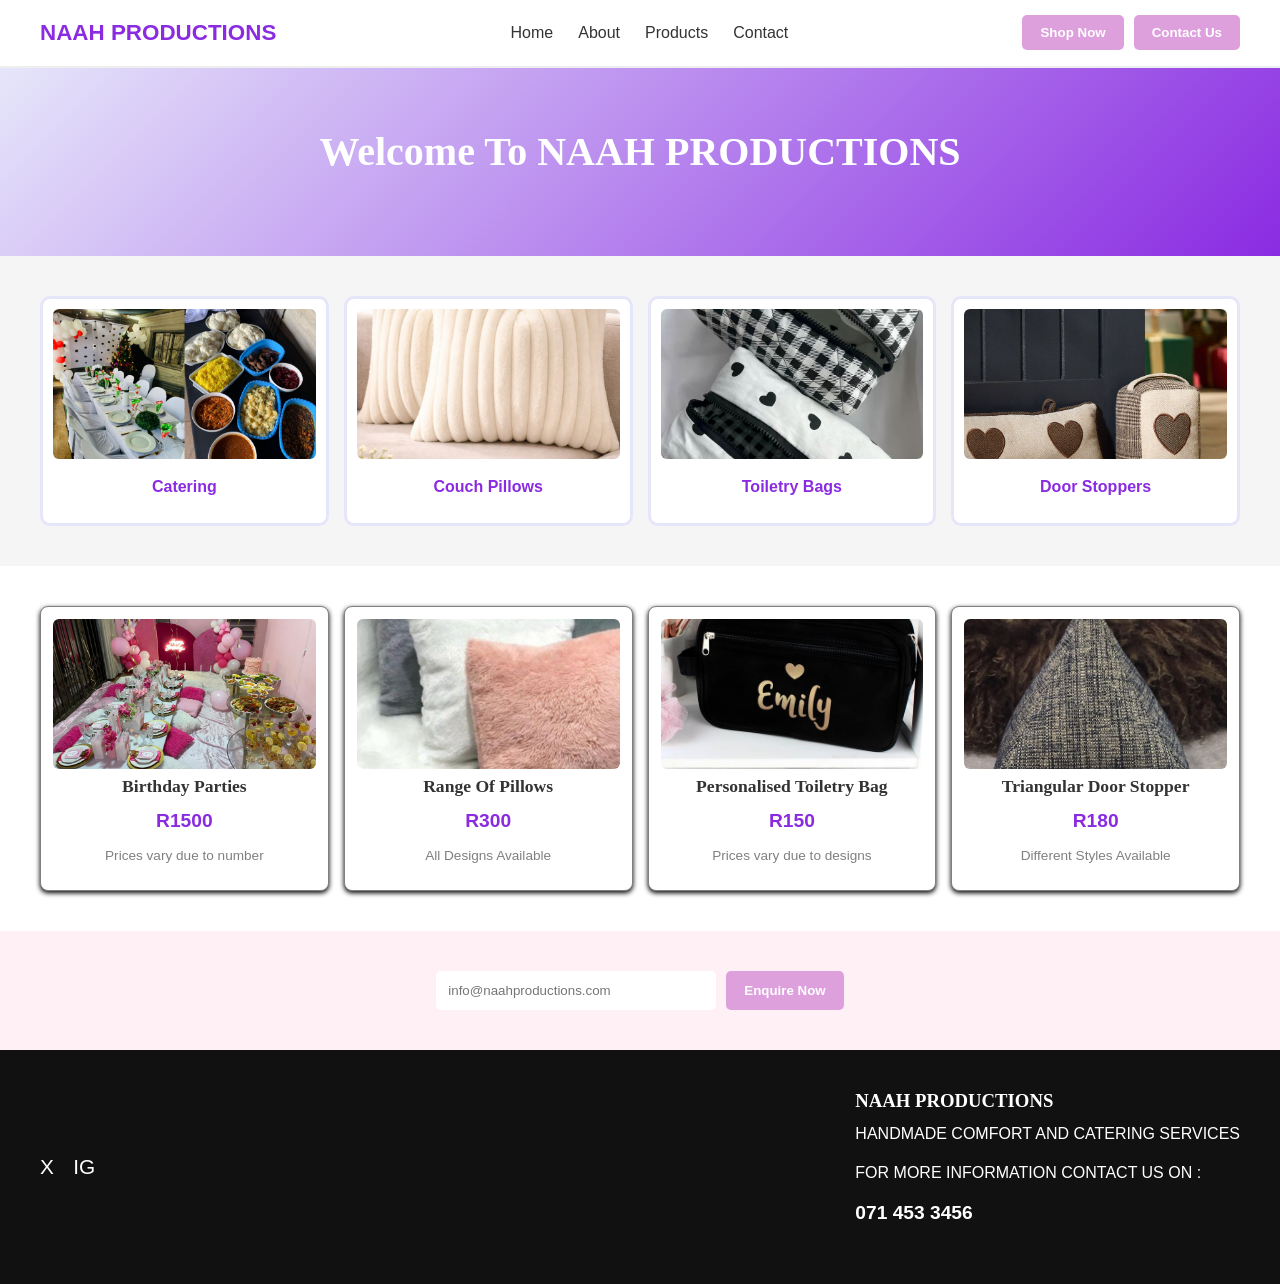
<file: index.html>
<!DOCTYPE html>
<html lang="en">
<head>
  <meta charset="UTF-8">
  <meta name="viewport" content="width=device-width, initial-scale=1.0">
  <title>NAAH PRODUCTIONS ZA - Handmade Crafts & Catering Pretoria</title>
  <meta name="description" content="NAAH Productions ZA sells handmade couch pillows,door stoppers,toiletry bags and catering services in Pretoria. Shop online today.">
  <!--CSS LINK:Extenal stylesheet controls all fonts,colours,layout-->
  <link rel="stylesheet" href="css/style.css">
</head>
<body>
  <!--HEADER: Has business name and main navigation bar-->
  <header>
    <!--NAVIGATION BAR:HTML anchor tags are used to link all 5 website pages-->
    <nav class="navbar">
      <div class="logo">NAAH PRODUCTIONS</div>
      <ul class="nav-links">
        <li><a href="#">Home</a></li>
        <li><a href="#">About</a></li>
        <li><a href="#">Products</a></li>
        <li><a href="#">Contact</a></li>
      </ul>
      <div class="nav-buttons">
        <button class="shop-btn">Shop Now</button>
        <button class="contact-btn">Contact Us</button>
      </div>
    </nav>
  </header>

  <!--MAIN CONTENT: Homepage content below-->
  <main>
    <!--HERO: Welcome banner with business name-->
    <section class="hero">
      <h1>Welcome To NAAH PRODUCTIONS</h1>
    </section>
<!--FEATURED CATEGORY : Preview of what the business offers-->
    <section class="categories">
      <div class="category-box">
        <img src=catering.jpeg>
        <p class="category-label">Catering</p>
      </div>
      <div class="category-box">
        <img src="couch-pillows.jpeg">
        <p class="category-label">Couch Pillows</p>
      </div>
      <div class="category-box">
        <img src="toiletry-bags.jpeg">
        <p class="category-label">Toiletry Bags</p>
      </div>
      <div class="category-box">
        <img src="door-stoppers.jpeg">
        <p class="category-label">Door Stoppers</p>
      </div>
    </section>
<!--FEATURED PRODUCTS:Preview of previous sales-->
    <section class="products">
      <div class="product-card">
        <div class="product-image">
          <img src="birthday-parties.jpeg">
        </div>
        <h4>Birthday Parties</h4>
        <p class="price">R1500</p>
        <p class="product-note">Prices vary due to number</p>
      </div>
      <div class="product-card">
        <div class="product-image">
          <img src="range-of-pillows.jpeg">
        </div>
        <h4>Range Of Pillows</h4>
        <p class="price">R300</p>
        <p class="product-note">All Designs Available</p>
      </div>
      <div class="product-card">
        <div class="product-image">
          <img src="personalised-toiletry-bags.jpeg">
        </div>
        <h4>Personalised Toiletry Bag</h4>
        <p class="price">R150</p>
        <p class="product-note">Prices vary due to designs</p>
      </div>
      <div class="product-card">
        <div class="product-image">
          <img src="triangular-door-stopper.jpeg">
        </div>
        <h4>Triangular Door Stopper</h4>
        <p class="price">R180</p>
        <p class="product-note">Different Styles Available</p>
      </div>
    </section>

<!--ENQUIRY SECTION-->
    <section class="enquiry-bar">
      <input type="email" placeholder="info@naahproductions.com" class="email-input">
      <button class="enquire-btn">Enquire Now</button>
    </section>
  </main>

<!--FOOTER: Contains contact details-->
  <footer class="footer">
    <div class="footer-left">
      <a href="#" class="social-icon">X</a>
      <a href="#" class="social-icon">IG</a>
    </div>
    <div class="footer-center">
      <h3>NAAH PRODUCTIONS</h3>
      <p>HANDMADE COMFORT AND CATERING SERVICES</p>
      <p>FOR MORE INFORMATION CONTACT US ON :</p>
      <p class="phone">071 453 3456</p>
    </div>
  </footer>
</body>
</html>
</file>
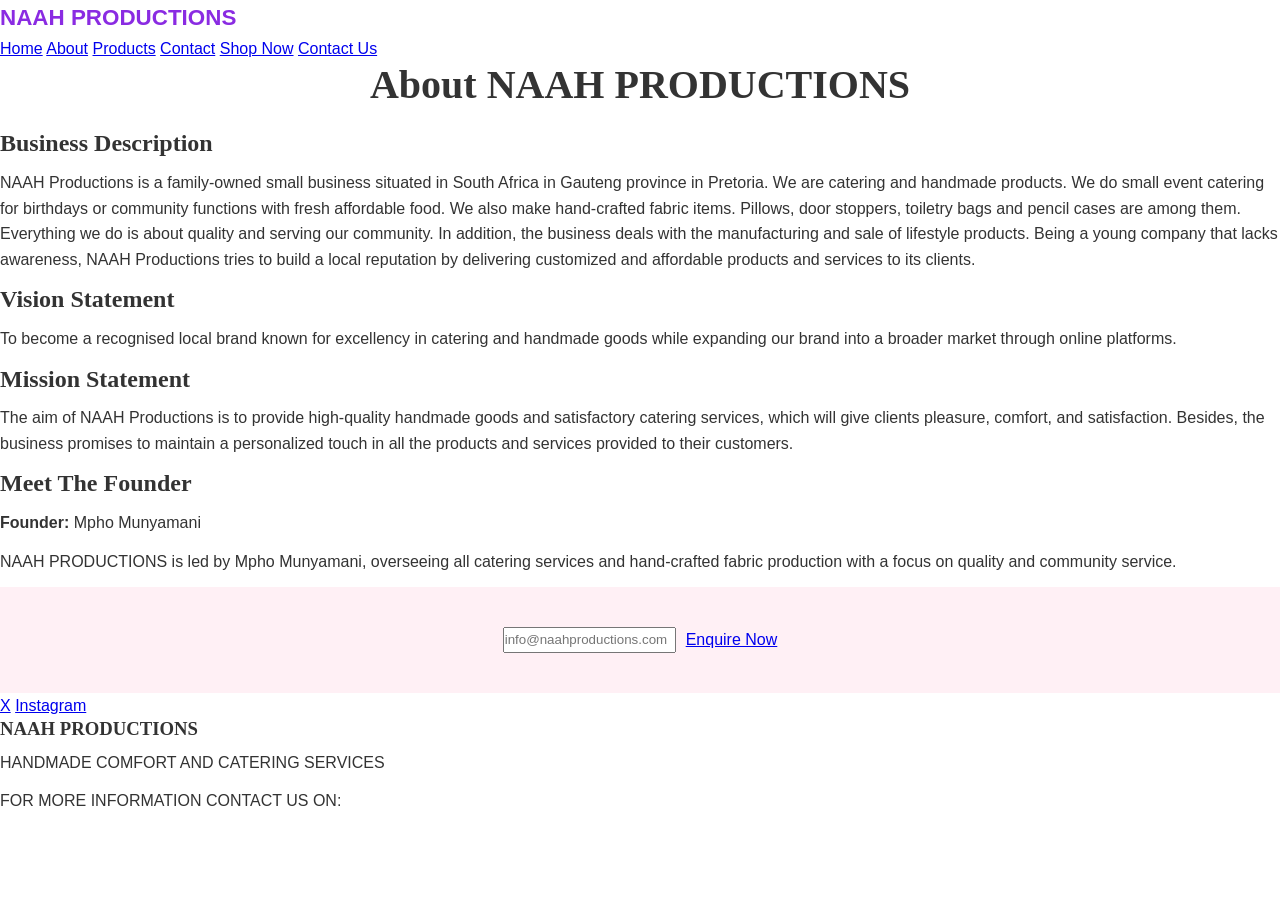
<file: about.html>
<!DOCTYPE html>
<html lang="en">
<head>
    <meta charset="UTF-8">
    <meta name="viewport" content="width=device-width, initial-scale=1.0">
     <title>About Us - NAAH PRODUCTIONS Story & Mission</title>
     <meta name="description" content="Learn about NAAH Productions ZA.We create handmade crafts and offer catering services in Pretoria with quality and passion.">
    <!--CSS LINK:Extenal stylesheet controls all fonts,colours,layout-->
     <link rel="stylesheet" href="css/style.css">
</head>
<body>
    <!--HEADER: Has business name and main navigation bar-->
    <header>
        <div class="logo">NAAH PRODUCTIONS</div>
        <nav>
            <a href="index.html">Home</a>
            <a href="about.html">About</a>
            <a href="products.html">Products</a>
            <a href="contact.html">Contact</a>
            <a href="products.html" class="btn-shop">Shop Now</a>
            <a href="contact.html" class="btn-contact">Contact Us</a>
        </nav>
    </header>
<!--MAIN CONTENT:About page-->
    <main class="about-page">
        <!--PAGE TITLE-->
        <h1 class="welcome">About NAAH PRODUCTIONS</h1>
        <!--BUSINESS DESCRIPTION-->
        <section class="about-content">
            <h2>Business Description</h2>
            <p>NAAH Productions is a family-owned small business situated in South Africa in Gauteng province in Pretoria. We are catering and handmade products. We do small event catering for birthdays or community functions with fresh affordable food. We also make hand-crafted fabric items. Pillows, door stoppers, toiletry bags and pencil cases are among them. Everything we do is about quality and serving our community. In addition, the business deals with the manufacturing and sale of lifestyle products. Being a young company that lacks awareness, NAAH Productions tries to build a local reputation by delivering customized and affordable products and services to its clients.</p>
            
            <!--VISION STATEMENT-->
            <h2>Vision Statement</h2>
            <p>To become a recognised local brand known for excellency in catering and handmade goods while expanding our brand into a broader market through online platforms.</p>
            
            <!--MISSION STATEMENT-->
            <h2>Mission Statement</h2>
            <p>The aim of NAAH Productions is to provide high-quality handmade goods and satisfactory catering services, which will give clients pleasure, comfort, and satisfaction. Besides, the business promises to maintain a personalized touch in all the products and services provided to their customers.</p>
            
            <!--FOUNDER-->
            <h2>Meet The Founder</h2>
            <p><strong>Founder:</strong> Mpho Munyamani</p>
            <p>NAAH PRODUCTIONS is led by Mpho Munyamani, overseeing all catering services and hand-crafted fabric production with a focus on quality and community service.</p>
        </section>

       <!--ENQUIRY FORM--> 
        <section class="enquiry-bar">
            <input type="email" placeholder="info@naahproductions.com">
            <a href="enquiry.html" class="btn">Enquire Now</a>
        </section>
    </main>

    <!--FOOTER:Contains contact details-->
    <footer>
        <div class="socials">
            <a href="#">X</a>
            <a href="#">Instagram</a>
        </div>
        <div class="footer-info">
            <h3>NAAH PRODUCTIONS</h3>
            <p>HANDMADE COMFORT AND CATERING SERVICES</p>
            <p>FOR MORE INFORMATION CONTACT US ON:</p>
            <p class="phone">071 453 3456</p>
        </div>
    </footer>
</body>
</html>
</file>
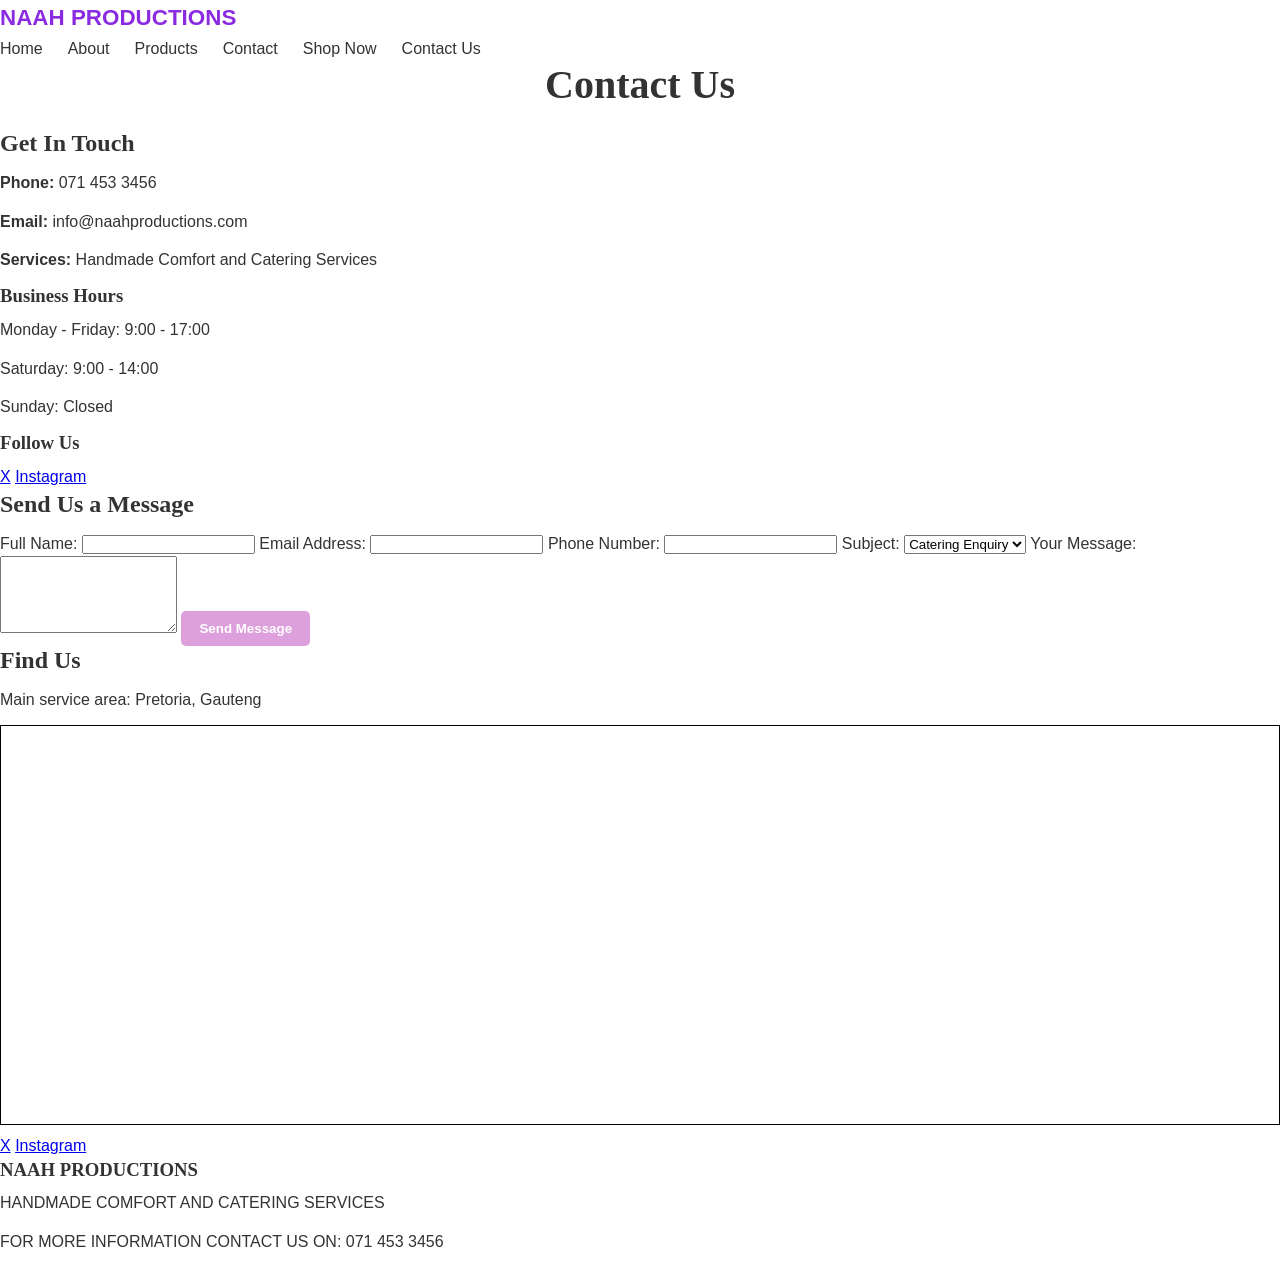
<file: contact.html>
<!DOCTYPE html>
<html lang="en">
<head>
    <meta charset="UTF-8">
    <meta name="viewport" content="width=device-width, initial-scale=1.0">
    <title>Contact NAAH PRODUCTIONS - Phone , email & locations</title>
    <meta name="description" content="Contact NAAH Productions in Pretoria . Get our phone number , email address and location for orders and enquiries . ">
    <!--CSS LINK:Extenal stylesheet controls all fonts,colours,layout-->
    <link rel="stylesheet" href="css/style.css">
</head>
<body>
    <!-- Navigation - keep same on all pages -->
    <nav>
        <div class="logo">NAAH PRODUCTIONS</div>
        <div class="nav-links">
            <a href="index.html">Home</a>
            <a href="about.html">About</a>
            <a href="products.html">Products</a>
            <a href="contact.html">Contact</a>
            <a href="enquiry.html" class="btn-outline">Shop Now</a>
            <a href="contact.html" class="btn-dark">Contact Us</a>
        </div>
    </nav>
<!--MAIN HEADING-->
    <main>
        <h1 class="main-heading">Contact Us</h1>

        <section class="contact-container">
            <!-- Left: Contact Info -->
            <div class="contact-info">
                <h2>Get In Touch</h2>
                <p><strong>Phone:</strong> 071 453 3456</p>
                <p><strong>Email:</strong> info@naahproductions.com</p>
                <p><strong>Services:</strong> Handmade Comfort and Catering Services</p>
                
                <h3>Business Hours</h3>
                <p>Monday - Friday: 9:00 - 17:00</p>
                <p>Saturday: 9:00 - 14:00</p>
                <p>Sunday: Closed</p>

                <div class="social-links">
                    <h3>Follow Us</h3>
                    <a href="#">X</a>
                    <a href="#">Instagram</a>
                </div>
            </div>

            <!-- Right: Contact Form -->
            <div class="contact-form">
                <h2>Send Us a Message</h2>
                <form action="#" method="post">
                    <label for="name">Full Name:</label>
                    <input type="text" id="name" name="name" required>

                    <label for="email">Email Address:</label>
                    <input type="email" id="email" name="email" required>

                    <label for="phone">Phone Number:</label>
                    <input type="tel" id="phone" name="phone">

                    <label for="subject">Subject:</label>
                    <select id="subject" name="subject">
                        <option value="catering">Catering Enquiry</option>
                        <option value="pillows">Couch Pillows</option>
                        <option value="toiletry">Toiletry Bags</option>
                        <option value="door-stopper">Door Stoppers</option>
                        <option value="general">General Enquiry</option>
                    </select>

                    <label for="message">Your Message:</label>
                    <textarea id="message" name="message" rows="5" required></textarea>

                    <button type="submit" class="btn-dark">Send Message</button>
                </form>
            </div>
        </section>

        <!-- Google Map Section - 4.1.5 requires maps for 2+ locations -->
        <section class="map-section">
            <h2>Find Us</h2>
            <p>Main service area: Pretoria, Gauteng</p>
            <iframe 
                src="https://www.google.com/maps/embed?pb=!1m18!1m12!1m3!1d115532.0277857976!2d28.120814!3d-25.747868!2m3!1f0!2f0!3f0!3m2!1i1024!2i768!4f13.1!3m3!1m2!1s0x1e95619cbec1e39b%3A0x4c1c3a0d1c1e39b!2sPretoria!5e0!3m2!1sen!2sza!4v1700000000000!5m2!1sen!2sza" 
                width="100%" 
                height="400" 
                style="border:1px solid #000;" 
                allowfullscreen="" 
                loading="lazy">
            </iframe>
        </section>
    </main>

    <!-- Footer - same as other pages -->
    <footer>
        <div class="footer-left">
            <a href="#">X</a>
            <a href="#">Instagram</a>
        </div>
        <div class="footer-center">
            <h3>NAAH PRODUCTIONS</h3>
            <p>HANDMADE COMFORT AND CATERING SERVICES</p>
            <p>FOR MORE INFORMATION CONTACT US ON: 071 453 3456</p>
        </div>
    </footer>
<script src="js/myStyle.js"></script>
</body>
</html>
</file>
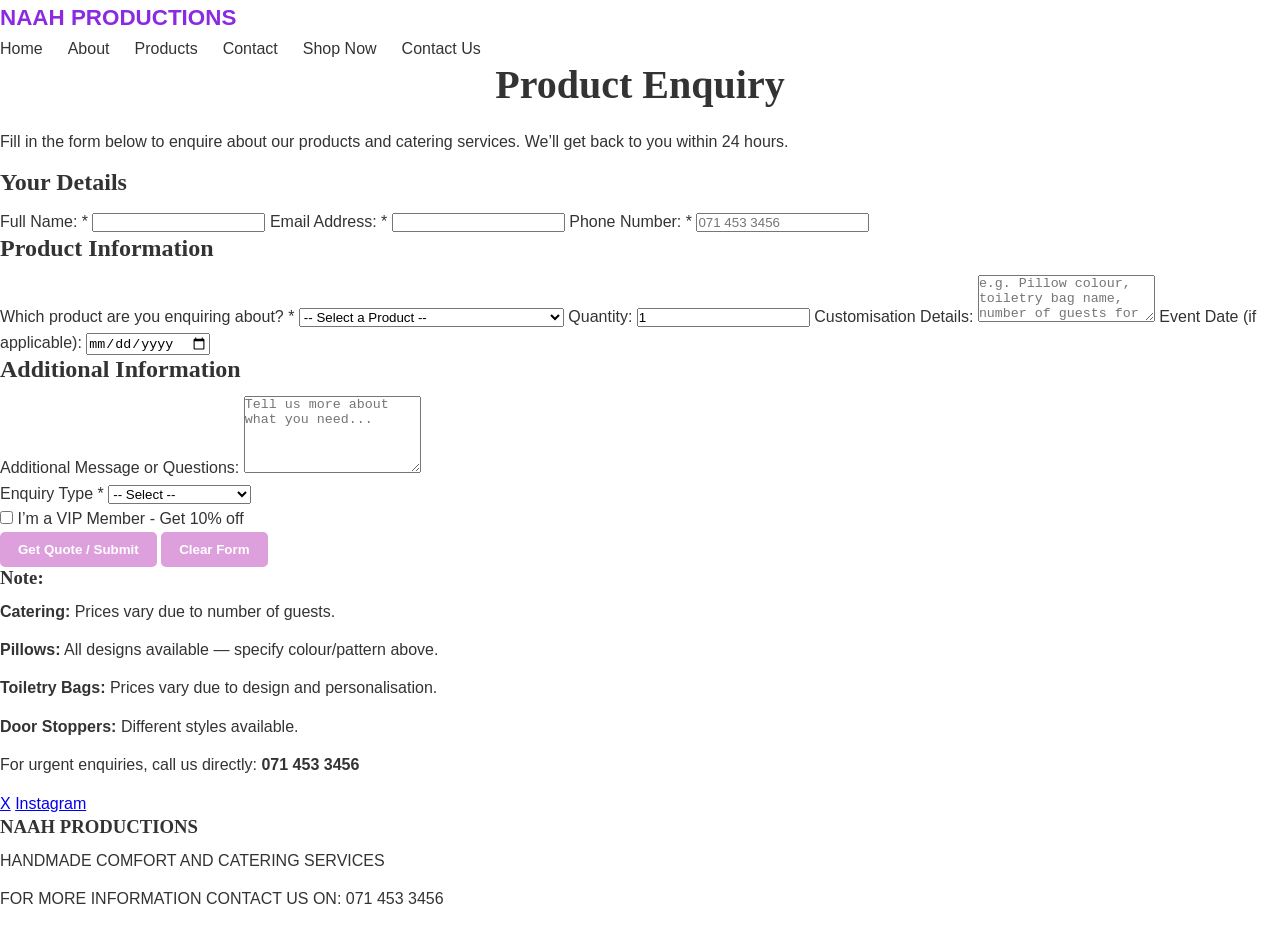
<file: enquiry.html>
<!DOCTYPE html>
<html lang="en">
<head>
    <meta charset="UTF-8">
    <meta name="viewport" content="width=device-width, initial-scale=1.0">
    <title> Enquiry Form - Get Quote from NAAH PRODUCTIONS</title>
    <meta name="description" content="Enquire about NAAH Productions handmade products and catering services . Fill the form for a free quote and live price calculator.">
    <!--CSS LINK:External stylesheet controls all fonts,colours,layout-->
    <link rel="stylesheet" href="css/style.css">
</head>
<body>
    <!-- Navigation - same on all pages -->
    <nav>
        <div class="logo">NAAH PRODUCTIONS</div>
        <div class="nav-links">
            <a href="index.html">Home</a>
            <a href="about.html">About</a>
            <a href="products.html">Products</a>
            <a href="contact.html">Contact</a>
            <a href="enquiry.html" class="btn-outline">Shop Now</a>
            <a href="contact.html" class="btn-dark">Contact Us</a>
        </div>
    </nav>

    <main>
        <h1 class="main-heading">Product Enquiry</h1>
        <p class="page-intro">Fill in the form below to enquire about our products and catering services. We’ll get back to you within 24 hours.</p>

        <section class="enquiry-form-container">
            <form action="#" method="post">
                <h2>Your Details</h2>
                
                <label for="name">Full Name: *</label>
                <input type="text" id="name" name="name" required>

                <label for="email">Email Address: *</label>
                <input type="email" id="email" name="email" required>

                <label for="phone">Phone Number: *</label>
                <input type="tel" id="phone" name="phone" placeholder="071 453 3456" required>

                <h2>Product Information</h2>

                <label for="product">Which product are you enquiring about? *</label>
                <select id="product" name="product" required>
                    <option value="">-- Select a Product --</option>
                    <option value="catering">Catering - Birthday Parties (R1500)</option>
                    <option value="pillows">Couch Pillows - Range Of Pillows (R300)</option>
                    <option value="toiletry">Toiletry Bags - Personalised (R150)</option>
                    <option value="door-stopper">Door Stoppers - Triangular (R180)</option>
                    <option value="multiple">Multiple Products</option>
                </select>

                <label for="quantity">Quantity:</label>
                <input type="number" id="quantity" name="quantity" min="1" value="1">

                <label for="customisation">Customisation Details:</label>
                <textarea id="customisation" name="customisation" rows="3" placeholder="e.g. Pillow colour, toiletry bag name, number of guests for catering"></textarea>

                <label for="event-date">Event  Date (if applicable):</label>
                <input type="date" id="event-date" name="event-date">
 
                <h2>Additional Information</h2>

                <label for="message">Additional Message or Questions:</label>
                <textarea id="message" name="message" rows="5" placeholder="Tell us more about what you need..."></textarea>

      <div class="form-group">
         <label for="enquiry-type">Enquiry Type *</label>
           <select id="enquiry-type" name="enquiry-type" required>
             <option value="">-- Select --</option>
             <option value="product">Product Quote</option>
             <option value="service">Catering Service</option>
             <option value="volunteer">Become a Volunteer</option>
             <option value="sponsor">Become a Sponsor</option>
           </select>
     </div>
<!--Product dropdown-->
     <div id="product-group" style="display:none;">
        <label for="product">Product *</label>
          <select id="product" name="product">
            <option value="">-- Select Product --</option>
            <option value="pillows">Pillows - R300</option>
            <option value="toiletry">Toiletry Bags - R150</option>
            <option value="door-stopper">Door Stoppers - R180</option>
            <option value="catering">Catering - R1500</option>
          </select>
     </div>
<!--Quantity-->
     <div id="qty-group" style="display:none;">
        <label for="quantity">Quantity *</label>
          <input type="number" id="quantity" name="quantity" min="1" value="1">
     </div>
<!--VIP checkbox-->
     <div class="form-group">
        <label for="vip">
          <input type="checkbox" id="vip" name="vip"> I’m a VIP Member - Get 10% off
        </label>
     </div>
<!--Result and buttons-->
   <div id="result"></div>
    <div class="form-buttons">
      <button type="button" id="btn-get-quote" class="btn-dark">Get Quote / Submit</button>
      <button type="reset" class="btn-outline">Clear Form</button>
    </div>
  </form>
</section>

        <!-- Info Box -->
        <section class="enquiry-info">
            <h3>Note:</h3>
            <p><strong>Catering:</strong> Prices vary due to number of guests.</p>
            <p><strong>Pillows:</strong> All designs available — specify colour/pattern above.</p>
            <p><strong>Toiletry Bags:</strong> Prices vary due to design and personalisation.</p>
            <p><strong>Door Stoppers:</strong> Different styles available.</p>
            <p>For urgent enquiries, call us directly: <strong>071 453 3456</strong></p>
        </section>
    </main>

    <!-- Footer - same as other pages -->
    <footer>
        <div class="footer-left">
            <a href="#">X</a>
            <a href="#">Instagram</a>
        </div>
        <div class="footer-center">
            <h3>NAAH PRODUCTIONS</h3>
            <p>HANDMADE COMFORT AND CATERING SERVICES</p>
            <p>FOR MORE INFORMATION CONTACT US ON: 071 453 3456</p>
        </div>
    </footer>
    <script src="js/myStyle.js"></script>
</body>
</html>
</file>
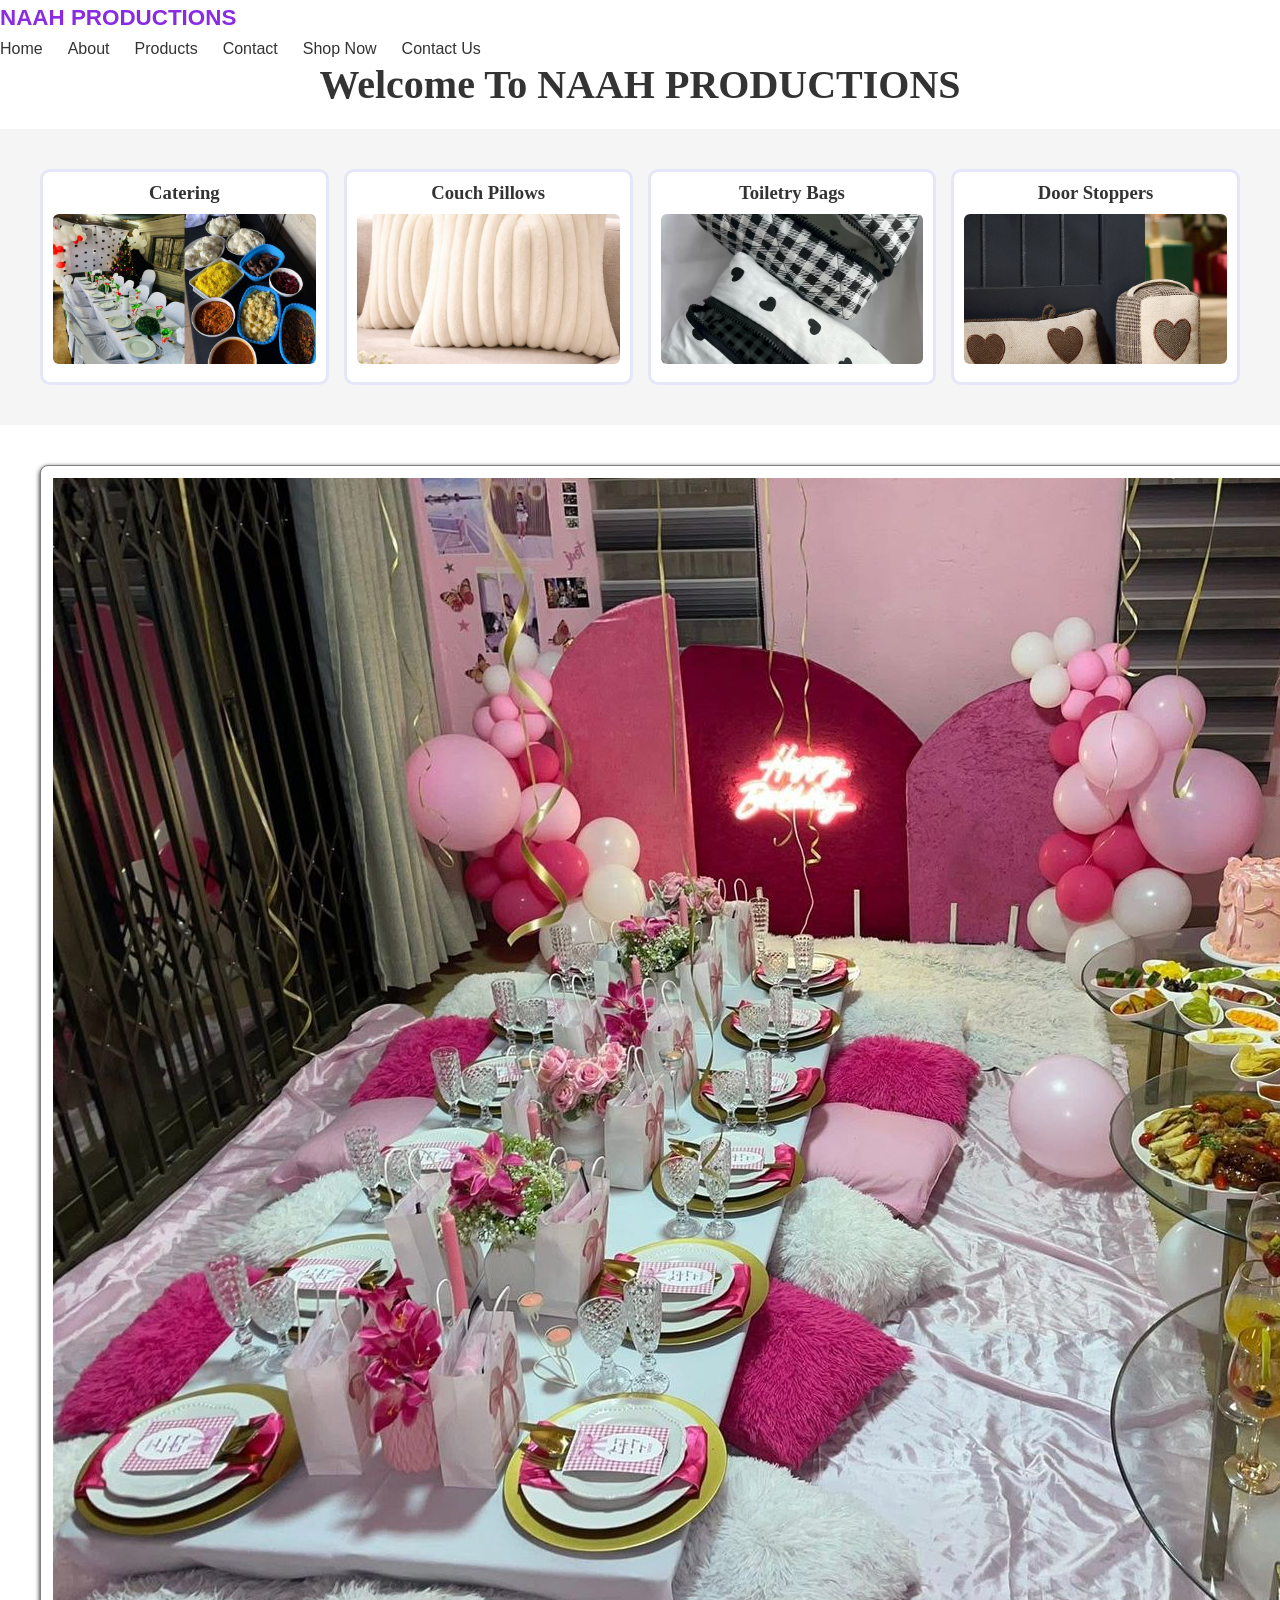
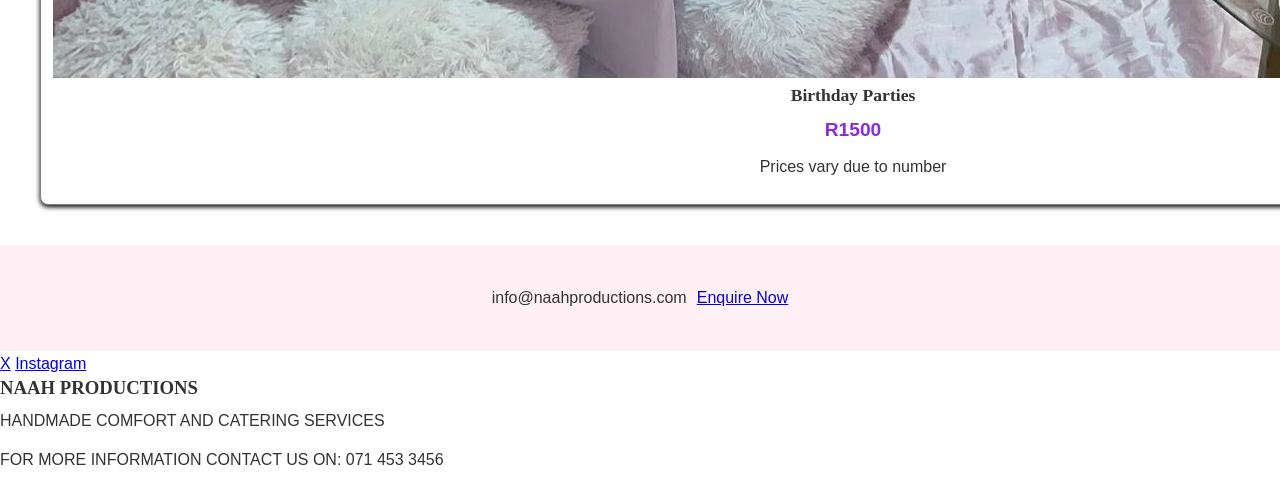
<file: product.html>
<!DOCTYPE html>
<html lang="en">
<head>
    <meta charset="UTF-8">
    <meta name="viewport" content="width=device-width, initial-scale=1.0">
    <title>Products - Handmade pillows , bags & catering packages</title>
    <meta name="description" content="Browse NAAH Productions products . Handmade couch pillows,door stoppers,toiletry bags andcatering packages with prices from R150.">
    <!--CSS LINK:Extenal stylesheet controls all fonts,colours,layout-->
    <link rel="stylesheet" href="css/style.css">
</head>
<body>
    <!-- Nav -->
    <nav>
        <div class="logo">NAAH PRODUCTIONS</div>
        <div class="nav-links">
            <a href="index.html">Home</a>
            <a href="about.html">About</a>
            <a href="products.html">Products</a>
            <a href="contact.html">Contact</a>
            <a href="enquiry.html" class="btn-outline">Shop Now</a>
            <a href="contact.html" class="btn-dark">Contact Us</a>
        </div>
    </nav>

    <main>
        <h1 class="main-heading">Welcome To NAAH PRODUCTIONS</h1>

        <!-- Top Category Boxes -->
        <section class="categories">
            <div class="category-box">
                <div class="placeholder"></div>
                <h3>Catering</h3>
                <img src="catering.jpeg" alt="catering">
            </div>
            <div class="category-box">
                <div class="placeholder"></div>
                <h3>Couch Pillows</h3>
                <img src="couch-pillows.jpeg" alt="couch-pillows">
            </div>
            <div class="category-box">
                <div class="placeholder"></div>
                <h3>Toiletry Bags</h3>
                <img src="toiletry-bags.jpeg" alt="toiletry-bags">
            </div>
            <div class="category-box">
                <div class="placeholder"></div>
                <h3>Door Stoppers</h3>
                <img src="door-stoppers.jpeg" alt="door-stopper">
            </div>
        </section>

        <!-- Product Cards -->
        <section class="products">
            <div class="product-card">
                <img src="birthday-parties.jpeg" alt="Birthday Parties">
                <h4>Birthday Parties</h4>
                <p class="price">R1500</p>
                <p class="note">Prices vary due to number</p>
            </div>

            <div class="product-card">
                <img src="range-of-pillows.jpeg" alt="Range Of Pillows">
                <h4>Range Of Pillows</h4>
                <p class="price">R300</p>
                <p class="note">All Designs Available</p>
            </div>

            <div class="product-card">
                <img src="personalised-toiletry-bags.jpeg" alt="Personalised Toiletry Bag">
                <h4>Personalised Toiletry Bag</h4>
                <p class="price">R150</p>
                <p class="note">Prices vary due to design</p>
            </div>

            <div class="product-card">
                <img src="triangular-door-stopper.jpeg" alt="Triangular Door Stopper">
                <h4>Triangular Door Stopper</h4>
                <p class="price">R180</p>
                <p class="note">Different Styles Available</p>
            </div>
        </section>

        <!-- Enquiry Bar -->
        <div class="enquiry-bar">
            <span>info@naahproductions.com</span>
            <a href="enquiry.html" class="btn-dark">Enquire Now</a>
        </div>
    </main>

    <!-- Footer -->
    <footer>
        <div class="footer-left">
            <a href="#">X</a>
            <a href="#">Instagram</a>
        </div>
        <div class="footer-center">
            <h3>NAAH PRODUCTIONS</h3>
            <p>HANDMADE COMFORT AND CATERING SERVICES</p>
            <p>FOR MORE INFORMATION CONTACT US ON: 071 453 3456</p>
        </div>
    </footer>
</body>
</html>
</file>
<file: css/style.css>
/* ========== BASE STYLE ========== */
* {
  margin: 0;
  padding: 0;
  box-sizing: border-box;
}

body {
  font-family: Arial, Helvetica, sans-serif;
  font-size: 16px;
  color: #333;
  background-color: #fff;
  line-height: 1.6;
}

/* ========== TYPOGRAPHY ========== */
h1, h2, h3, h4 {
  font-family: Georgia, serif;
  font-weight: 700;
  line-height: 1.2;
  margin-bottom: 0.5em;
}

h1 { font-size: 2.5rem; text-align: center; }
h4 { font-size: 1.1rem; }

p {
  font-size: 1rem;
  line-height: 1.6;
  margin-bottom: 0.8em;
}

/* ========== LAYOUT  ========== */
.navbar {
  display: flex;
  justify-content: space-between;
  align-items: center;
  padding: 15px 40px;
  background-color: #fff;
  border-bottom: 2px solid #eee;
}

.nav-links {
  display: flex;
  gap: 25px;
  list-style: none;
}

.nav-buttons {
  display: flex;
  gap: 10px;
}

.hero {
  text-align: center;
  padding: 60px 20px;
  background: linear-gradient(135deg, lavender, blueviolet);
  color: white;
}

/* Categories = 4 boxes with LAVENDER border */
.categories {
  display: grid;
  grid-template-columns: repeat(4, 1fr);
  gap: 15px;
  padding: 40px;
  background-color: #f5f5f5;
}

.category-box {
  border: 3px solid lavender; /* lavender border so you can see it’s categories */
  border-radius: 10px;
  padding: 10px;
  text-align: center;
  background-color: white;
}

.category-label {
  font-weight: bold;
  margin-top: 8px;
  color: blueviolet;
}

/* Products = 4 cards with GREY border */
.products {
  display: grid;
  grid-template-columns: repeat(4, 1fr);
  gap: 15px;
  padding: 40px;
}

.product-card {
  border: 1px solid grey; /* grey border so you can see it’s products */
  padding: 12px;
  border-radius: 8px;
  text-align: center;
  background-color: white;
  box-shadow: 0 2px 5px black;
}

/* ========== VISUAL STYLES  ========== */
.logo {
  font-size: 1.4rem;
  font-weight: bold;
  color: blueviolet;
}

.nav-links a {
  color: #333;
  text-decoration: none;
  font-weight: 500;
}
.nav-links a:hover {
  color: blueviolet;
  text-decoration: underline;
}

button, .shop-btn, .contact-btn, .enquire-btn {
  background-color: plum;
  color: white;
  border: none;
  padding: 10px 18px;
  border-radius: 5px;
  cursor: pointer;
  font-weight: bold;
}
button:hover {
  background-color: #005fa3;
}

.category-box img,
.product-image img {
  width: 100%;
  height: 150px; /* smaller images so they’re not too big */
  object-fit: cover;
  border-radius: 6px;
}

.price {
  font-size: 1.2rem;
  color: blueviolet;
  font-weight: bold;
  margin: 8px 0;
}

.product-note {
  font-size: 0.85rem;
  color: grey;
}

.enquiry-bar {
  display: flex;
  justify-content: center;
  gap: 10px;
  padding: 40px;
  background-color: lavenderblush;
}

.email-input {
  padding: 12px;
  width: 280px;
  border: none;
  border-radius: 5px;
}

.footer {
  display: flex;
  justify-content: space-between;
  align-items: center;
  padding: 40px;
  background-color: #111;
  color: white;
}

.social-icon {
  color: white;
  text-decoration: none;
  font-size: 1.3rem;
  margin-right: 15px;
}

.phone {
  font-size: 1.2rem;
  font-weight: bold;
  color: white;
}

/* ========== RESPONSIVE  ========== */
@media (max-width: 1024px) {
  .categories,
  .products {
    grid-template-columns: repeat(2, 1fr);
    gap: 12px;
    padding: 30px;
  }
}

@media (max-width: 768px) {
  .navbar {
    flex-direction: column;
    gap: 12px;
  }
  .nav-links {
    flex-direction: column;
    gap: 8px;
    text-align: center;
  }
  .categories,
  .products {
    grid-template-columns: 1fr;
    padding: 20px;
  }
  .footer {
    flex-direction: column;
    text-align: center;
    gap: 20px;
  }
  h1 { font-size: 2rem; }
  .category-box img,
  .product-image img {
    height: 180px;
  }
}

@media (max-width: 480px) {
  body { font-size: 14px; }
  .email-input { width: 100%; }
  .enquiry-bar { flex-direction: column; }
}
</file>
